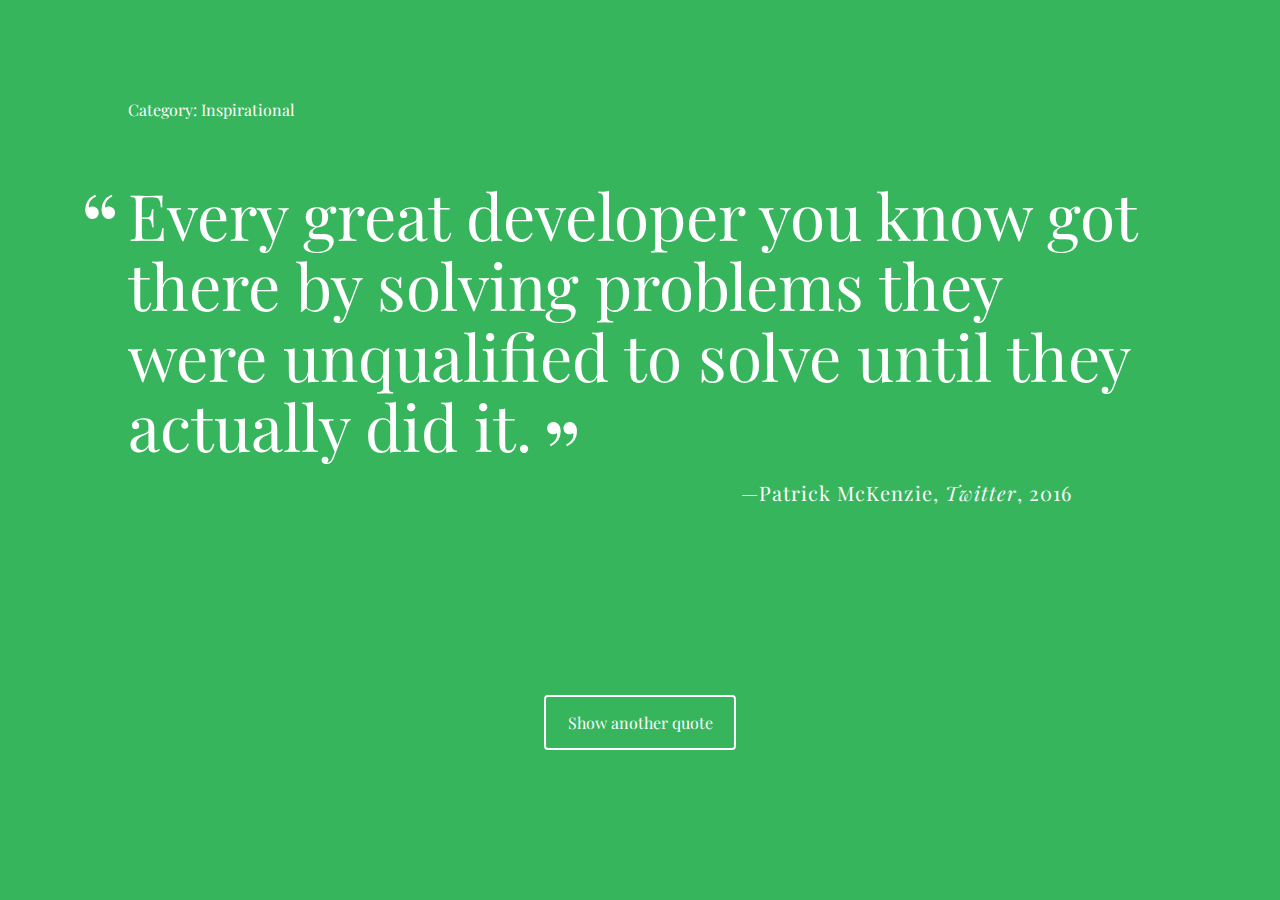
<file: index.html>
<!DOCTYPE html>
<html lang="en">
<head>
  <meta charset="UTF-8">
  <meta name="viewport" content="width=device-width, initial-scale=1.0">
  <title>Random Quotes</title>
  <link href='https://fonts.googleapis.com/css?family=Playfair+Display:400,400italic,700,700italic' rel='stylesheet' type='text/css'>
  <link rel="stylesheet" href="css/normalize.css">
  <link rel="stylesheet" href="css/styles.css">
</head>
<body>
  <div class="container">
    <div id="category">
      <p>Category: Inspirational</p>
    </div>
    <div id="quote-box">
      <p class="quote">Every great developer you know got there by solving problems they were unqualified to solve until they actually did it.</p>
      <p class="source">Patrick McKenzie<span class="citation">Twitter</span><span class="year">2016</span></p>
    </div>

    <button id="loadQuote">Show another quote</button>

  </div>
  <script src="js/script.js"></script>
  <script src="js/array.js"></script>
</body>
</html>
</file>
<file: css/styles.css>
/** 
 * Treehouse FSJS Techdegree
 * Random Quote Generator - CSS
 */

body {
  background-color: #36b55c;
  color: white;
  font-family: 'Playfair Display', serif;
}

#quote-box, #category {
  position: absolute;
  left: 10%;
  right: 10%;
  width: 80%;
  line-height: .5;
}
#category  {
  top: 10%;
  font-size: 1rem;
}
#quote-box {
    top: 20%;
}
.quote {
  font-size: 2.5rem;
  font-weight: 400;
  line-height: 1.1;
  position: relative;
  margin: 0;
}

.quote:before, .quote:after {
  font-size: 3rem;
  line-height: 2.5rem;
  position: absolute;
}

.quote:before {
  content: "“";
  top: .25em;
  left: -.5em;
}

.quote:after {
  content: "”";
  bottom: -.1em;
  margin-left: .1em;
  position: absolute;
}

.source {
  font-size: 1rem;
  letter-spacing: 0.05em;
  line-height: 1.1;
  text-align: right;
  margin-right: 4em;
}

.source:before {
  content: "—";
}

.citation {
  font-style: italic;
}

.citation:before {
  content: ", ";
  font-style: normal;
}

.year:before {
  content: ", ";
  font-style: normal;
}

#loadQuote {
  position: fixed;
  width: 12em;
  display: inline-block;
  left: 50%;
  margin-left: -6em;
  bottom: 150px;
  border-radius: 4px;
  border: 2px solid #fff;
  color: #fff;
  background-color: #36b55c;
  padding: 15px 0;
  transition: .5s ;
}
#loadQuote:hover {
  background-color: rgba(255,255,255,.25);
}

#loadQuote:focus {
  outline: none;
}

@media (min-width: 420px) {
  .quote {
    font-size: 4rem;
  }
  .quote:before, .quote:after {
    font-size: 6rem;
  }
  .source {
    font-size: 1.25rem;
  }
}
</file>
